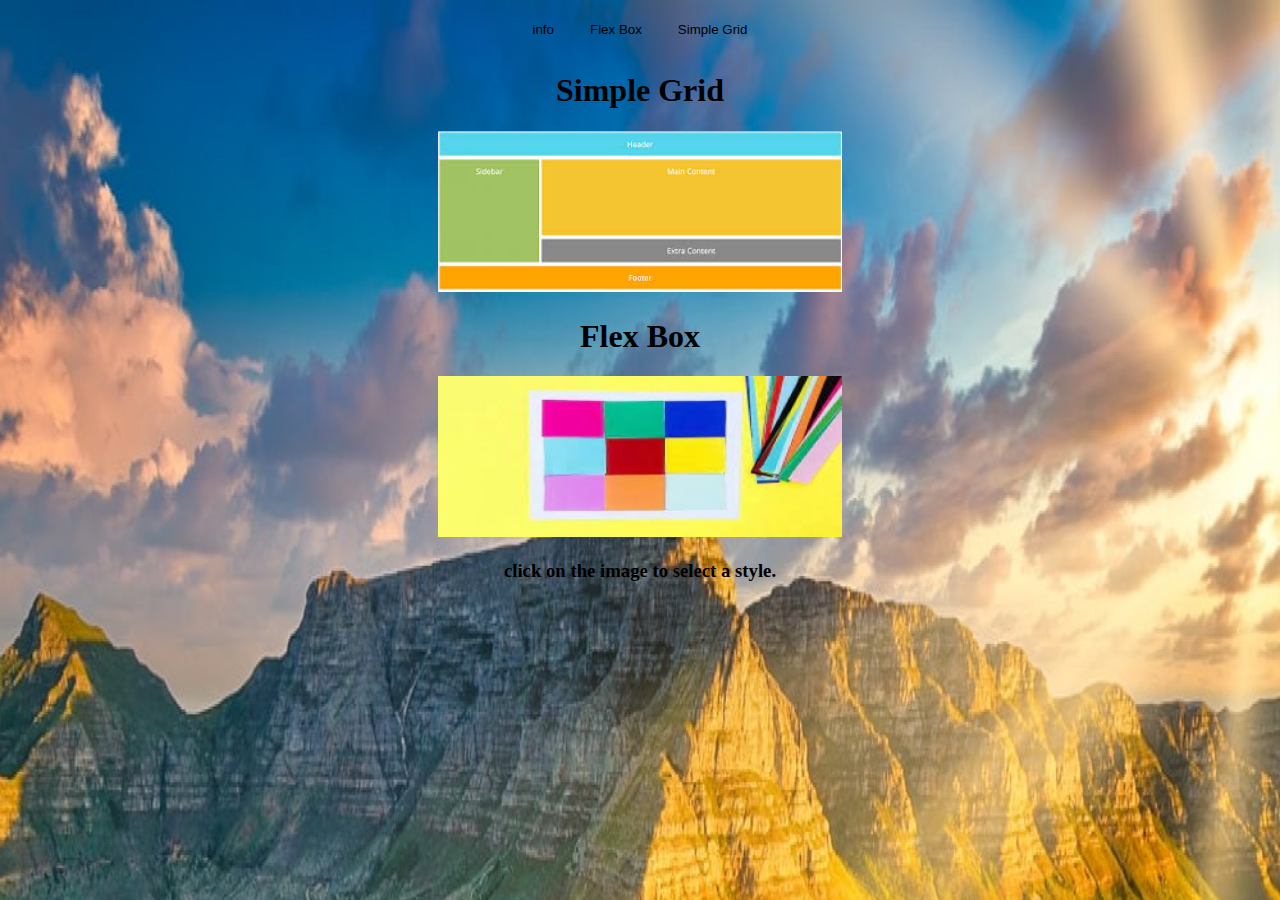
<file: index.html>
<!DOCTYPE html>
<html lang="en">

<head>
    <meta charset="UTF-8">
    <meta http-equiv="X-UA-Compatible" content="IE=edge">
    <meta name="viewport" content="width=device-width, initial-scale=1.0">
    <title>basic webpage</title>
    <link rel="stylesheet" href="one.css">
</head>

<body>
    <div class="container">
        <div class="center tab">
            <a href="http://learn.projectcodex.co/view/intro.html#basic_webpage_overview"
                target="_blank"><button>info</button></a>
            <a href="my-webpage.html" target="_blank"><button>Flex Box</button></a>
            <a href="my-webpage-grid.html" target="_blank"><button>Simple Grid</button></a>
        </div>

        <div class="center">
            <h1>Simple Grid</h1>
            <a href="my-webpage-grid.html" target="_blank"><img src="grid.jpg" width="40%"></a>
        </div>

        <div class="center">
            <h1>Flex Box</h1>
            <a href="my-webpage.html" target="_blank"><img src="box.jpg" width="40%"></a>
            <h3>click on the image to select a style.</h3>
        </div>

    </div>
</body>

</html>
</file>
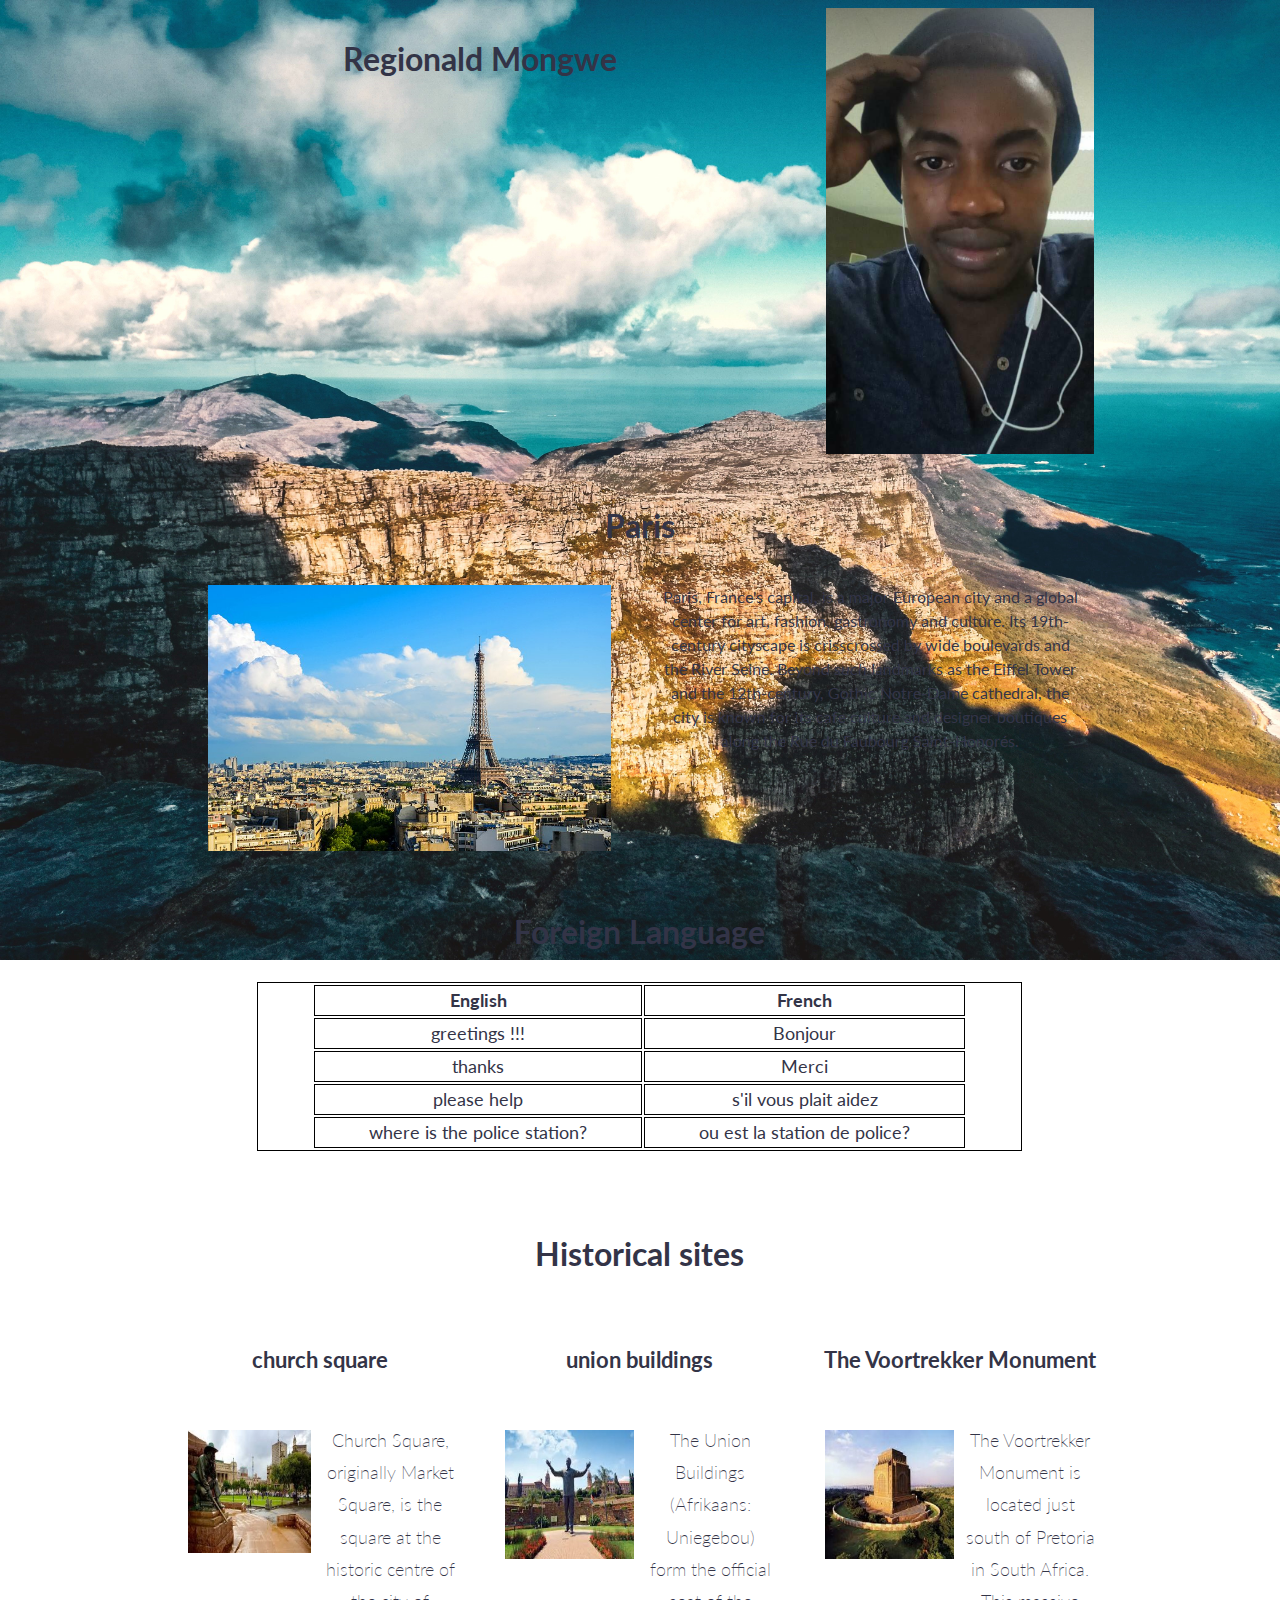
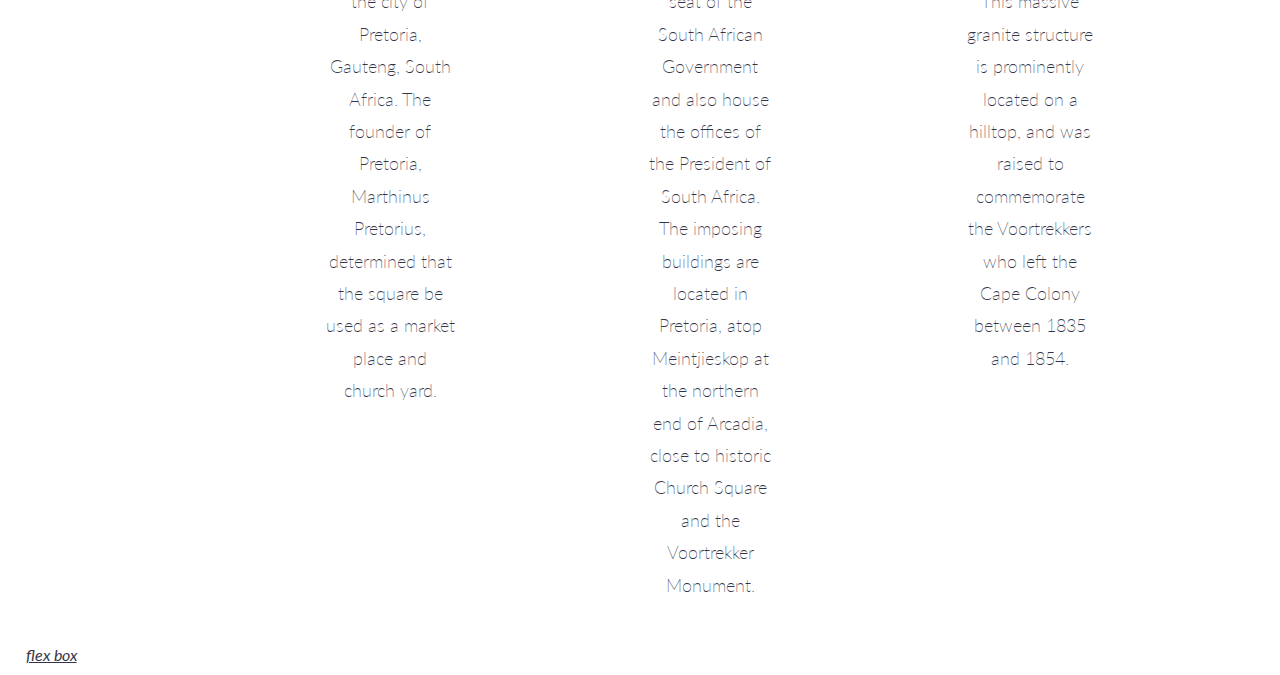
<file: my-webpage-grid.html>
<!DOCTYPE html>
<html lang="en">

<head>
    <meta charset="UTF-8">
    <meta http-equiv="X-UA-Compatible" content="IE=edge">
    <meta name="viewport" content="width=device-width, initial-scale=1.0">
    <title>simple grid</title>
    <link rel="stylesheet" href="simple-grid.css">
    <link rel="stylesheet" href="style.css">
</head>

<body>
    <div class="container headcenter">

        <div class="row">
            <div class="col-8 small">

                <h2>Regionald Mongwe</h2>
            </div>

            <div class="col-4 medium">
                <img src="ppic.png" width="95%" height="96%">
            </div>

        </div>

        <div class="row">

            <div class="col-12 large">
                <h2>Paris</h2>
                <div class="col-6 large">

                    <img src="paris.jpg" width="95%">

                </div>
                <div class="col-6 large">
                    <div class="content">
                        Paris, France's capital, is a major European city and a global center for art, fashion,
                        gastronomy
                        and
                        culture. Its 19th-century cityscape is crisscrossed by wide boulevards and the River Seine.
                        Beyond
                        such
                        landmarks as the Eiffel Tower and the 12th-century, Gothic Notre-Dame cathedral,
                        the city is known for its cafe culture and designer boutiques along the Rue du Faubourg
                        Saint-Honorés.
                    </div>

                </div>
            </div>
        </div>




        <div class="row">
            <div class="col-12 small">

                <h2>Foreign Language</h2>
                <table class="center">
                    <tr>
                        <th>English
                        </th>
                        <th>French</th>
                    </tr>
                    <tr>
                        <td>greetings !!!
                        </td>
                        <td>Bonjour</td>

                    </tr>
                    <tr>
                        <td>thanks</td>
                        <td>Merci</td>
                    </tr>
                    <tr>
                        <td>please help</td>
                        <td>s'il vous plait aidez</td>
                    </tr>
                    <tr>
                        <td>where is the police station?</td>
                        <td>ou est la station de police?</td>

                    </tr>

                </table>
            </div>
        </div>


        <div class="row">
            <div class="col-12 line">
                <div>
                    <h2>Historical sites</h2>
                </div>
            </div>

            <div class="col-4 large">
                <div class="co1-12">
                    <h3>church square</h3>
                </div>
                <div class="col-6 large" >
                    <br>
                    <img src="churchsq.jpg" width="95%">
                </div>

                <div class="col-6 large">
                    <p>Church Square, originally Market Square,
                        is the square at the historic centre of the city of Pretoria,
                        Gauteng, South Africa. The founder of Pretoria, Marthinus Pretorius,
                        determined that the square be used as a market place and church yard.</p>
                </div>

            </div>

            <div class="col-4 medium">
                <div class="co1-12">
                    <h3>union buildings</h3>
                </div>
                <div class="col-6">
                    <br>
                    <img src="ub.jpg" width="100%">
                </div>

                <div class="col-6">
                    <p>The Union Buildings (Afrikaans: Uniegebou) form the official seat of the South African Government
                        and
                        also house the offices of the President of South Africa. The imposing buildings are located in
                        Pretoria,
                        atop Meintjieskop at the northern end of Arcadia, close to historic Church Square and the
                        Voortrekker Monument.
                </div>

            </div>

            <div class="col-4 large">
                <div class="co1-12">
                    <h3>The Voortrekker Monument</h3>
                </div>
                <div class="col-6">
                    <br>
                    
                    <img src="vt.jpg" width="100%">
                </div>


                <div class="col-6">
                    <p>The Voortrekker Monument is located just south of Pretoria in South Africa.
                        This massive granite structure is prominently located on a hilltop, and was raised to
                        commemorate
                        the Voortrekkers who left the Cape Colony between 1835 and 1854.</p>
                </div>


            </div>
        </div>


    </div>
    <div class="row">
        <div class="col-12">
            <a href="my-webpage.html" target="_blank"><i>flex box</i></a>
        </div>

    </div>
    </div>
</body>

</html>
</file>
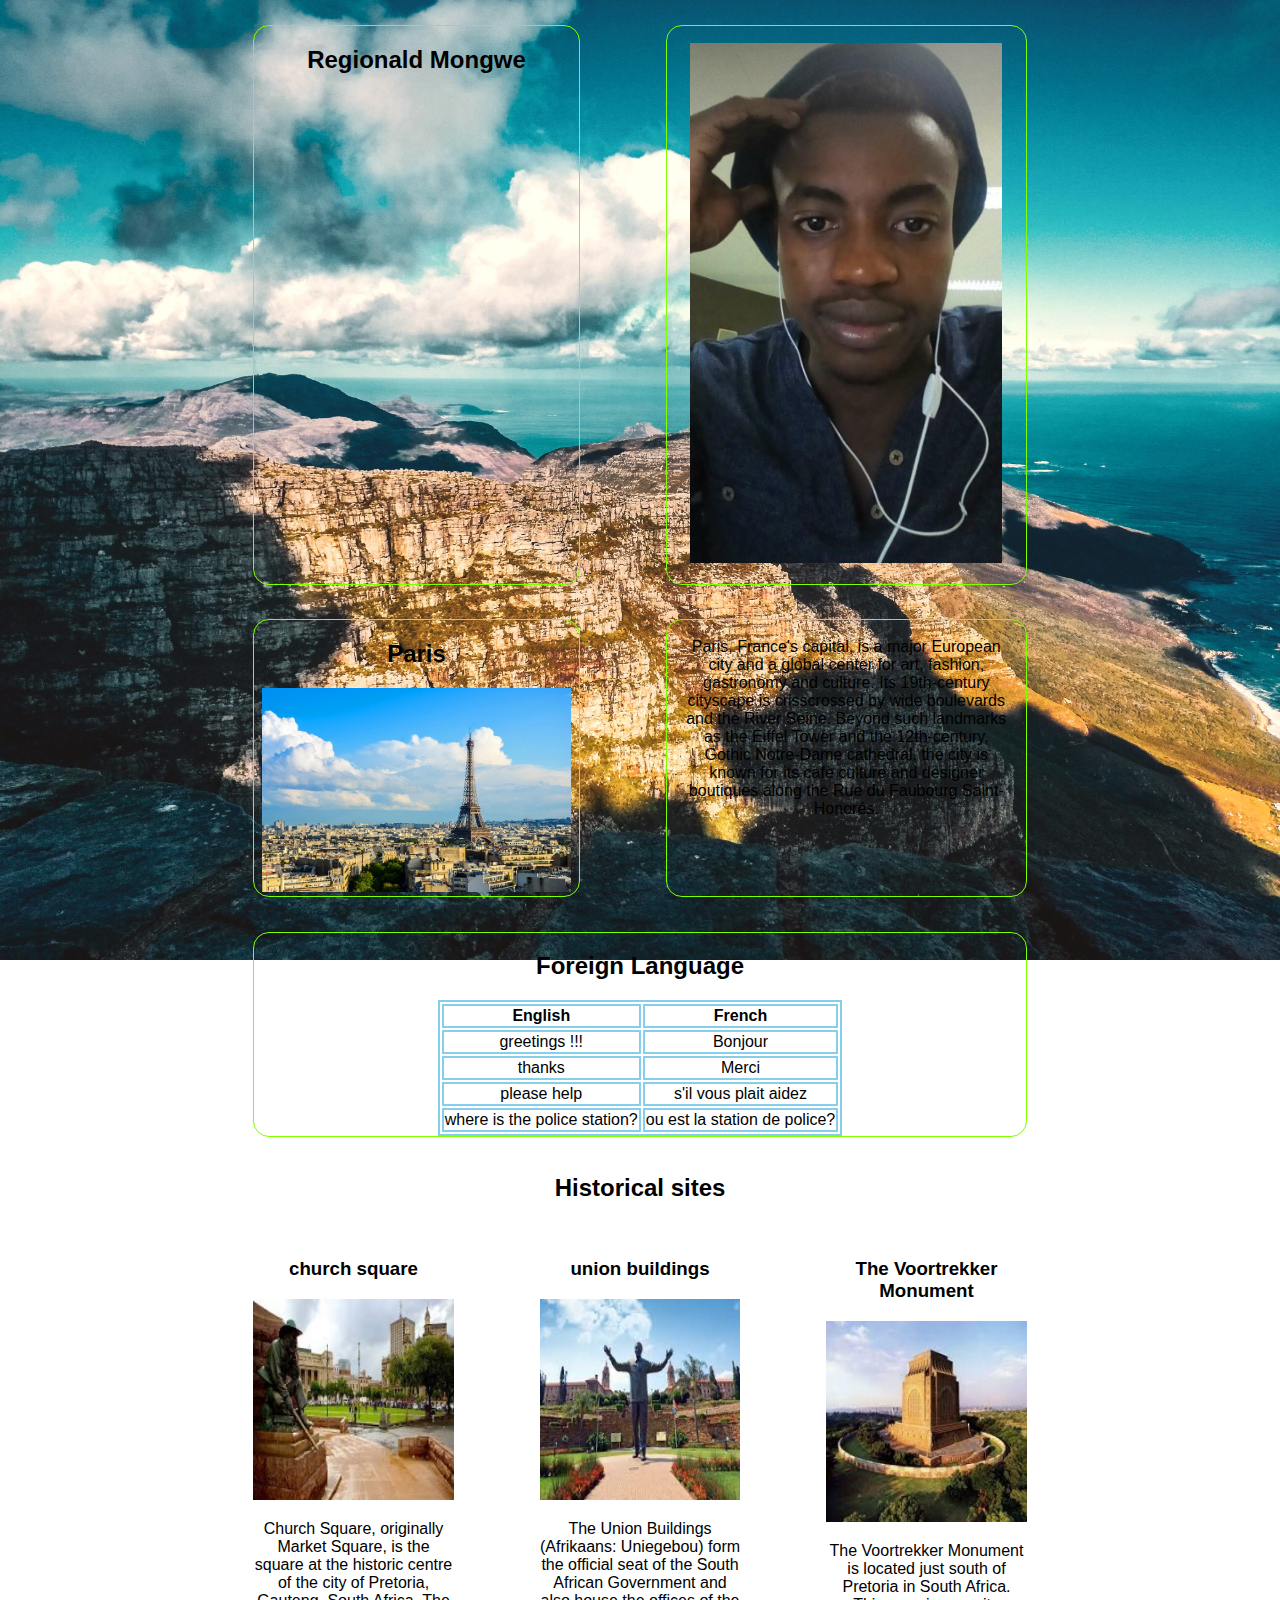
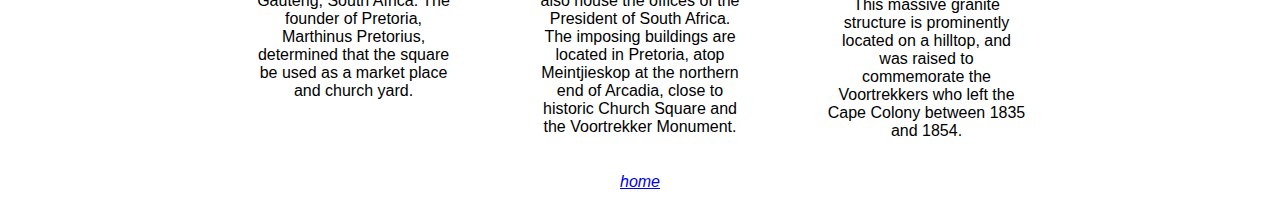
<file: my-webpage.html>
<!DOCTYPE html>
<html lang="en">

<head>
    <meta charset="UTF-8">
    <meta http-equiv="X-UA-Compatible" content="IE=edge">
    <meta name="viewport" content="width=device-width, initial-scale=1.0">
    <title>flex box</title>
    <link rel="stylesheet" href="styleweb.css">
</head>

<body>

    <div class="container headcenter">


        <div class="outer">
            <div class="left">
                <h2>Regionald Mongwe</h2>
            </div>
            <div class="right">
                <img src="ppic.png" width="96%" height="auto">

            </div>
        </div>
        <div class="outer">
            <div class="left">
                <h2>Paris</h2>
                <img src="paris.jpg" width="95%">

            </div>
            <div class="right">

                Paris, France's capital, is a major European city and a global center for art, fashion, gastronomy and
                culture. Its 19th-century cityscape is crisscrossed by wide boulevards and the River Seine. Beyond such
                landmarks as the Eiffel Tower and the 12th-century, Gothic Notre-Dame cathedral,
                the city is known for its cafe culture and designer boutiques along the Rue du Faubourg Saint-Honorés.


            </div>
        </div>

        <div class="outer">
            <div class="left">
                <h2>Foreign Language</h2>
                <table class="center">
                    <tr>
                        <th>English
                        </th>
                        <th>French</th>
                    </tr>
                    <tr>
                        <td>greetings !!!
                        </td>
                        <td>Bonjour</td>

                    </tr>
                    <tr>
                        <td>thanks</td>
                        <td>Merci</td>
                    </tr>
                    <tr>
                        <td>please help</td>
                        <td>s'il vous plait aidez</td>
                    </tr>
                    <tr>
                        <td>where is the police station?</td>
                        <td>ou est la station de police?</td>

                    </tr>

                </table>

            </div>

        </div>
        <div>
            <h2>Historical sites</h2>
        </div>
        <div class="outer">

            <div class="page1">

                <h3>church square</h3>


                <img src="churchsq.jpg" width="100%">


                <p>Church Square, originally Market Square,
                    is the square at the historic centre of the city of Pretoria,
                    Gauteng, South Africa. The founder of Pretoria, Marthinus Pretorius,
                    determined that the square be used as a market place and church yard.</p>


            </div>
            <div class="page2">

                <h3>union buildings</h3>


                <img src="ub.jpg" width="100%">



                <p>The Union Buildings (Afrikaans: Uniegebou) form the official seat of the South African Government
                    and
                    also house the offices of the President of South Africa. The imposing buildings are located in
                    Pretoria,
                    atop Meintjieskop at the northern end of Arcadia, close to historic Church Square and the
                    Voortrekker Monument.


            </div>
            <div class="page2">

                <h3>The Voortrekker Monument</h3>


                <img src="vt.jpg" width="100%">




                <p>The Voortrekker Monument is located just south of Pretoria in South Africa.
                    This massive granite structure is prominently located on a hilltop, and was raised to
                    commemorate
                    the Voortrekkers who left the Cape Colony between 1835 and 1854.</p>


            </div>



        </div>
        <a href="index.html" target="_blank"><i>home</i></a>

        </container>



</body>

</html>
</file>
<file: one.css>
body{
    background-image: url(mount.jpg);
    background-repeat: repeat;
    background-size: cover;
    background-attachment: fixed;
}
.container{
    width: 80%;
    margin-left: auto;
    margin-right: auto;
}
.center{
    margin-left: auto;
    margin-right: auto;
    width: auto;
    text-align: center;

}

.tab button {
    background-color: inherit;
    float: center;
    border: none;
    outline: none;
    cursor: pointer;
    padding: 14px 16px;
    transition: 0.3s;
  }
  .tab button:hover {
    background-color:yellow;
  }
</file>
<file: simple-grid.css>
/**
*** SIMPLE GRID
*** (C) ZACH COLE 2016
**/

@import url(https://fonts.googleapis.com/css?family=Lato:400,300,300italic,400italic,700,700italic);

/* UNIVERSAL */

html,
body {
  height: 100%;
  width: 100%;
  margin: 0;
  padding: 0;
  left: 0;
  top: 0;
  font-size: 100%;
}

/* ROOT FONT STYLES */

* {
  font-family: 'Lato', Helvetica, sans-serif;
  color: #333447;
  line-height: 1.5;
}

/* TYPOGRAPHY */

h1 {
  font-size: 2.5rem;
}

h2 {
  font-size: 2rem;
}

h3 {
  font-size: 1.375rem;
}

h4 {
  font-size: 1.125rem;
}

h5 {
  font-size: 1rem;
}

h6 {
  font-size: 0.875rem;
}

p {
  font-size: 1.125rem;
  font-weight: 200;
  line-height: 1.8;
}

.font-light {
  font-weight: 300;
}

.font-regular {
  font-weight: 400;
}

.font-heavy {
  font-weight: 700;
}

/* POSITIONING */

.left {
  text-align: left;
}

.right {
  text-align: right;
}

.center {
  text-align: center;
  margin-left: auto;
  margin-right: auto;
}

.justify {
  text-align: justify;
}

/* ==== GRID SYSTEM ==== */

.container {
  width: 90%;
  margin-left: auto;
  margin-right: auto;
}

.row {
  position: relative;
  width: 100%;
}

.row [class^="col"] {
  float: left;
  margin: 0.5rem 2%;
  min-height: 0.125rem;
}

.col-1,
.col-2,
.col-3,
.col-4,
.col-5,
.col-6,
.col-7,
.col-8,
.col-9,
.col-10,
.col-11,
.col-12 {
  width: 96%;
}

.col-1-sm {
  width: 4.33%;
}

.col-2-sm {
  width: 12.66%;
}

.col-3-sm {
  width: 21%;
}

.col-4-sm {
  width: 29.33%;
}

.col-5-sm {
  width: 37.66%;
}

.col-6-sm {
  width: 46%;
}

.col-7-sm {
  width: 54.33%;
}

.col-8-sm {
  width: 62.66%;
}

.col-9-sm {
  width: 71%;
}

.col-10-sm {
  width: 79.33%;
}

.col-11-sm {
  width: 87.66%;
}

.col-12-sm {
  width: 96%;
}

.row::after {
	content: "";
	display: table;
	clear: both;
}

.hidden-sm {
  display: none;
}

@media only screen and (min-width: 33.75em) {  /* 540px */
  .container {
    width: 80%;
  }
}

@media only screen and (min-width: 45em) {  /* 720px */
  .col-1 {
    width: 4.33%;
  }

  .col-2 {
    width: 12.66%;
  }

  .col-3 {
    width: 21%;
  }

  .col-4 {
    width: 29.33%;
  }

  .col-5 {
    width: 37.66%;
  }

  .col-6 {
    width: 46%;
  }

  .col-7 {
    width: 54.33%;
  }

  .col-8 {
    width: 62.66%;
  }

  .col-9 {
    width: 71%;
  }

  .col-10 {
    width: 79.33%;
  }

  .col-11 {
    width: 87.66%;
  }

  .col-12 {
    width: 96%;
  }

  .hidden-sm {
    display: block;
  }
}

@media only screen and (min-width: 60em) { /* 960px */
  .container {
    width: 75%;
    max-width: 60rem;
  }
}
</file>
<file: style.css>
body {

    font-family: 'Gill Sans', 'Gill Sans MT', Calibri, 'Trebuchet MS', sans-serif;
    background-image:url(table.jpg);
    background-repeat: no-repeat;
    background-size: cover;
    background-attachment: fixed;
    
}

.pizza {
    margin: 1em;
    padding: 1em;
    border: dotted black;
    border-radius: 1em;
    border-width: 0.1em;
}
.medium {
    
    border-radius: 1em;
    border-width: 0.1em;
    margin-bottom: 1em

    
}
.large {
    
    border-radius: 1em;
    border-width: 0.1em;
    

}
.small {
    
    border-radius: 1em;
    border-width: 0.1em;
    margin-bottom: 1em;
    
}
.contact {
 background-color: #718355;
 text-align: center;
 border-radius: 1em;
    border-width: 0.1em;

}
.headcenter{
 text-align: center;
 

}
.content{
    margin-bottom: 1em;
    
}
.line {

    border-radius: 1em;
    border-width: 0.1em;
    margin-bottom: 1em
    
}

table,th,td{
        border: 1px solid black ;
        font-size: large;
        padding-left: 3em;
        padding-right: 3em;
        margin-bottom: 2em;
}
</file>
<file: styleweb.css>
body {
    
    font-family: 'Gill Sans', 'Gill Sans MT', Calibri, 'Trebuchet MS', sans-serif;
    background-image: url(table.jpg);
    background-repeat: no-repeat;
    background-size: cover;
    background-attachment: fixed;
    
}


.container{
    width: 80%;
    text-align: center;
    margin-left: auto;
    margin-right: auto;
}
.outer{
    width:85%;
    margin-left: auto;
    margin-right: auto;
}
.left{
    
    flex: 1;
    border-style: solid;
    border-radius: 1em;
    border-width: 0.1em;
    border-color: chartreuse;
    margin: 2% 5% 2% 5%;

    
}
.right{
    
    flex: 1;  
    border-style: solid;
    border-color: chartreuse; 
    border-radius: 1em;
    border-width: 0.1em;
    margin: 2% 5% 2% 5%;
    padding: 2% 2% 2% 2%;
}
.line{
background-color: chartreuse;

}
.page1{
    
    flex: 1;
    margin: 2% 5% 2% 5%;
}
.page2{

    flex: 1;
    margin: 2% 5% 2% 5%;
}
.page3{

    flex: 1;
    margin: 2% 5% 2% 5%;
}
table,th,td{
    border: 2px solid skyblue ;
}
.contact {
 background-color: #718355;
 text-align: center;


}

@media (min-width: 960px){
    .outer{
        display:flex;
    } 
}
.headcenter {
    text-align: center;
    font-family: 'Gill Sans', 'Gill Sans MT', Calibri, 'Trebuchet MS', sans-serif;
}
.center{
margin-left: auto;
margin-right: auto;
}
</file>
